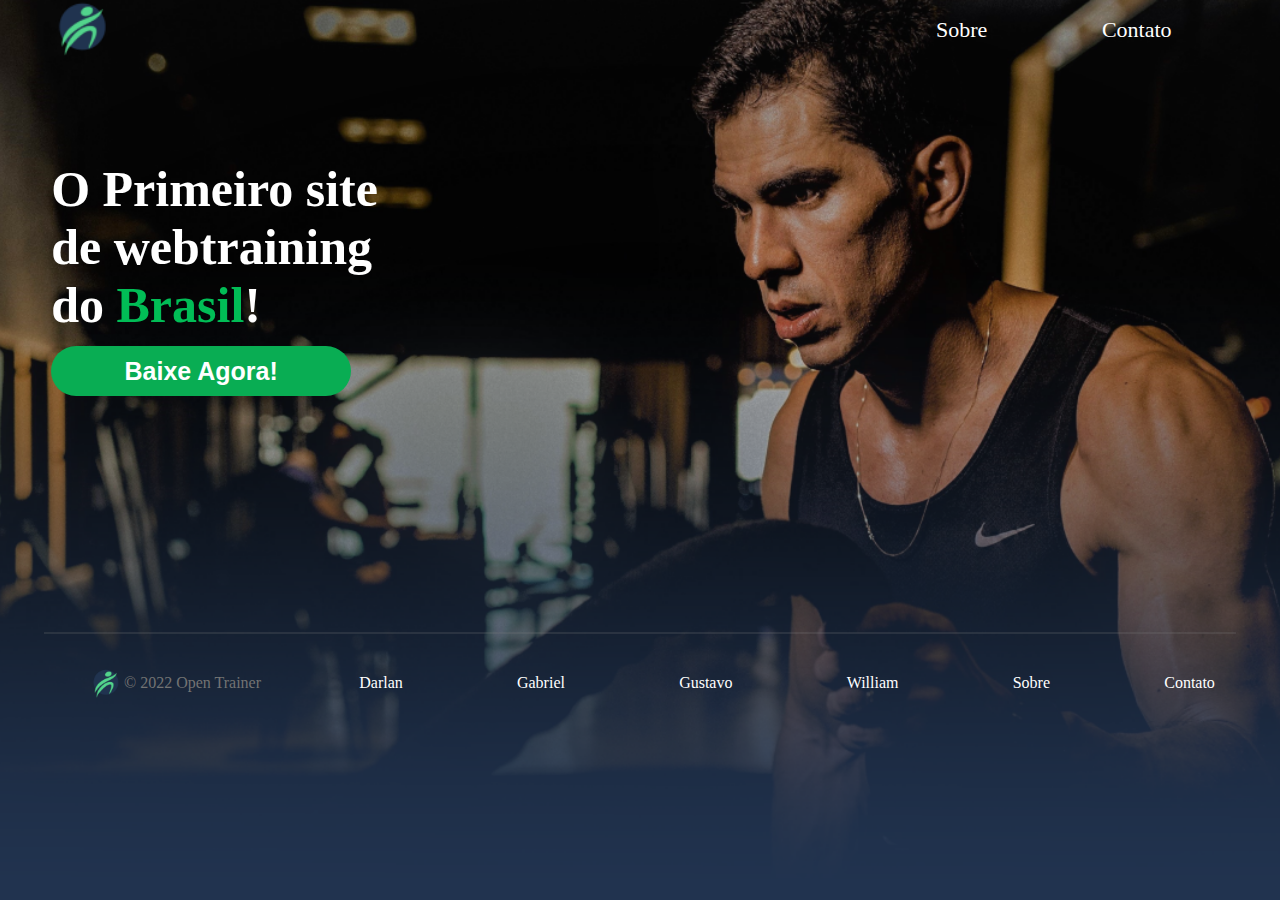
<file: index.html>
<!DOCTYPE html>
<html lang="pt-br">
<head>
    <meta charset="UTF-8">
    <meta http-equiv="X-UA-Compatible" content="IE=edge">
    <meta name="viewport" content="width=device-width, initial-scale=1.0">
    <link rel="shortcut icon" href="imagens/favicon.ico" type="image/x-icon">
    <link rel="stylesheet" href="style.css">
    <title>Open Trainer</title>
</head>
<body>
    <div class="conteudo">
      <header>
          <div><a href="/"><img src="imagens/open_trainer_50.png" alt="Logo" style="width: 65px;"></a></div>
          <div class="links">
              <a href="sobre.html">Sobre</a>
              <a href="contato.html">Contato</a>
          </div>
      </header>
      <main>
          <div class="titulo">
              <h1>O Primeiro site<br> de webtraining<br> do <span class="verde">Brasil</span>!<br>
              <a href="https://drive.google.com/file/d/1n7ZzUGiCaNwaFGM-pXfCf5dr-S-JQwgW/view?usp=sharing" target="_blank"><button class="button2">Baixe Agora!</button></a></h1>
          </div>
      </main>
      <footer>
        <hr color="grey" width="93%" style="opacity: 0.2;">
        <div class="footer-info-mobile">
          <div class="footer-logo">
            <div class="logo">
              <img src="imagens/open_trainer_50.png" alt="Logo" height="30px">
              <span>&copy; 2022 Open Trainer</span>
            </div>
          </div>
          <nav aria-label="footer" class="nav-list">
            <ul class="ul-list-mobile">
            </li>
            <li class="list-item"><a href="https://www.linkedin.com/in/darlan-joão/" target="_blank">Darlan</a></li>
            <li class="list-item"><a href="https://www.linkedin.com/in/gabriel-andrietti-3913a0247/" target="_blank">Gabriel</a></li>
            <li class="list-item"><a href="https://www.linkedin.com/in/gustavo-sena-gamer-47b8b224a/" target="_blank">Gustavo</a></li>
            <li class="list-item"><a href="https://www.linkedin.com/in/william-andrade-machado-1892091aa/" target="_blank">William</a></li>
            <li class="list-item"><a href="/sobre.html" target="_blank">Sobre</a></li>
            <li class="list-item"><a href="contato.html" target="_blank">Contato</a></li>
            </ul>
          </nav>
        </div>
        <div class="footer-info">
          <ul class="ul-list">
              <li class="logo">
                <img src="imagens/open_trainer_50.png" alt="Logo" height="30px" style="margin-top: -6px;">
                <span>&copy; 2022 Open Trainer</span>
              </li>
              <li class="list-item"><a href="https://www.linkedin.com/in/darlan-joão/" target="_blank">Darlan</a></li>
              <li class="list-item"><a href="https://www.linkedin.com/in/gabriel-andrietti-3913a0247/" target="_blank">Gabriel</a></li>
              <li class="list-item"><a href="https://www.linkedin.com/in/gustavo-sena-gamer-47b8b224a/" target="_blank">Gustavo</a></li>
              <li class="list-item"><a href="https://www.linkedin.com/in/william-andrade-machado-1892091aa/" target="_blank">William</a></li>
              <li class="list-item"><a href="/sobre.html">Sobre</a></li>
              <li class="list-item"><a href="contato.html">Contato</a></li>
          </ul>
        </div>
        <div>
          <span><br></span>
        </div>
      </footer>
    </div>
</body>
</html>
</file>
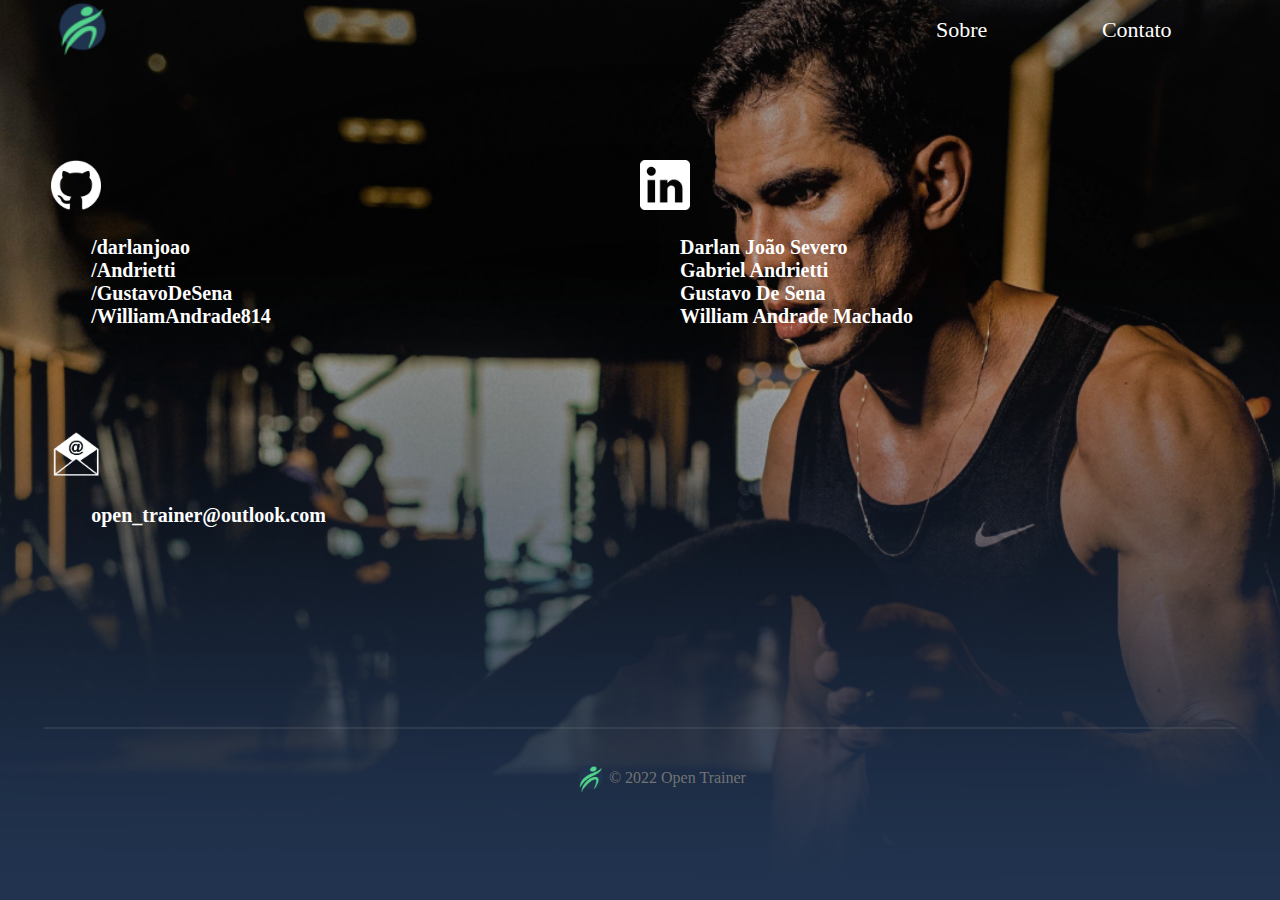
<file: contato.html>
<!DOCTYPE html>
<html lang="pt-br">
<head>
    <meta charset="UTF-8">
    <meta http-equiv="X-UA-Compatible" content="IE=edge">
    <meta name="viewport" content="width=device-width, initial-scale=1.0">
    <link rel="stylesheet" href="style.css">
    <link rel="shortcut icon" href="imagens/favicon.ico" type="image/x-icon">
    <title>Open Trainer</title>
</head>
<body>
    <div class="conteudo">
        <header>
            <div><a href="/"><img src="imagens/open_trainer_50.png" alt="Logo" style="width: 65px;"></a></div>
            <div class="links">
                <a href="sobre.html">Sobre</a>
                <a href="contato.html">Contato</a>
            </div>
        </header>
        <main>
            <div class="contato">
                <div>
                    <img src="imagens/github_logo.png" alt="" style="width: 50px;">
                    <div>
                        <ul class="contact-list" style="font-size: 20px;">
                            <li><a href="https://github.com/darlanjoao" target="_blank">/darlanjoao</a></li>
                            <li><a href="https://github.com/Andrietti" target="_blank">/Andrietti</a></li>
                            <li><a href="https://github.com/GustavoDeSena" target="_blank">/GustavoDeSena</a></li>
                            <li><a href="https://github.com/WilliamAndrade814" target="_blank">/WilliamAndrade814</a></li>
                        </ul>
                    </div>
                </div>
                <div>
                    <img src="imagens/linkedin_logo.png" alt="" style="width: 50px;">
                    <div>
                        <ul class="contact-list" style="font-size: 20px;">
                            <li><a href="https://www.linkedin.com/in/darlan-joão/" target="_blank">Darlan João Severo</a></li>
                            <li><a href="https://www.linkedin.com/in/gabriel-andrietti-3913a0247/" target="_blank">Gabriel Andrietti</a></li>
                            <li><a href="https://www.linkedin.com/in/gustavo-sena-gamer-47b8b224a/" target="_blank">Gustavo De Sena</a></li>
                            <li><a href="https://www.linkedin.com/in/william-andrade-machado-1892091aa/" target="_blank">William Andrade Machado</a></li>
                        </ul>
                    </div>
                </div>
                <div >
                    <img src="imagens/e-mail-logo.png" alt="" style="width: 50px;">
                    <div>
                        <ul class="contact-list" style="font-size: 20px;">
                        <li><a href="mailto:open_trainer@outlook.com">open_trainer@outlook.com</a></li>
                        </ul>
                    </div>
                </div>
                <div></div>
            </div>
        </main>
        <footer>
            <hr color="grey" width="93%" style="opacity: 0.2;">
            <div class="footer-info-mobile">
              <div class="footer-logo">
                <div class="logo">
                  <img src="imagens/open_trainer_50.png" alt="Logo" height="30px">
                  <span>&copy; 2022 Open Trainer</span>
                </div>
              </div>
              
            </div>
            <div class="footer-info">
              <ul class="ul-list">
                  <li class="logo">
                    <img src="imagens/open_trainer_50.png" alt="Logo" height="30px" style="margin-top: -6px;">
                    <span>&copy; 2022 Open Trainer</span>
              </ul>
            </div>
            <div>
              <span><br></span>
            </div>
          </footer>
    </div>
</body>
</html>
</file>
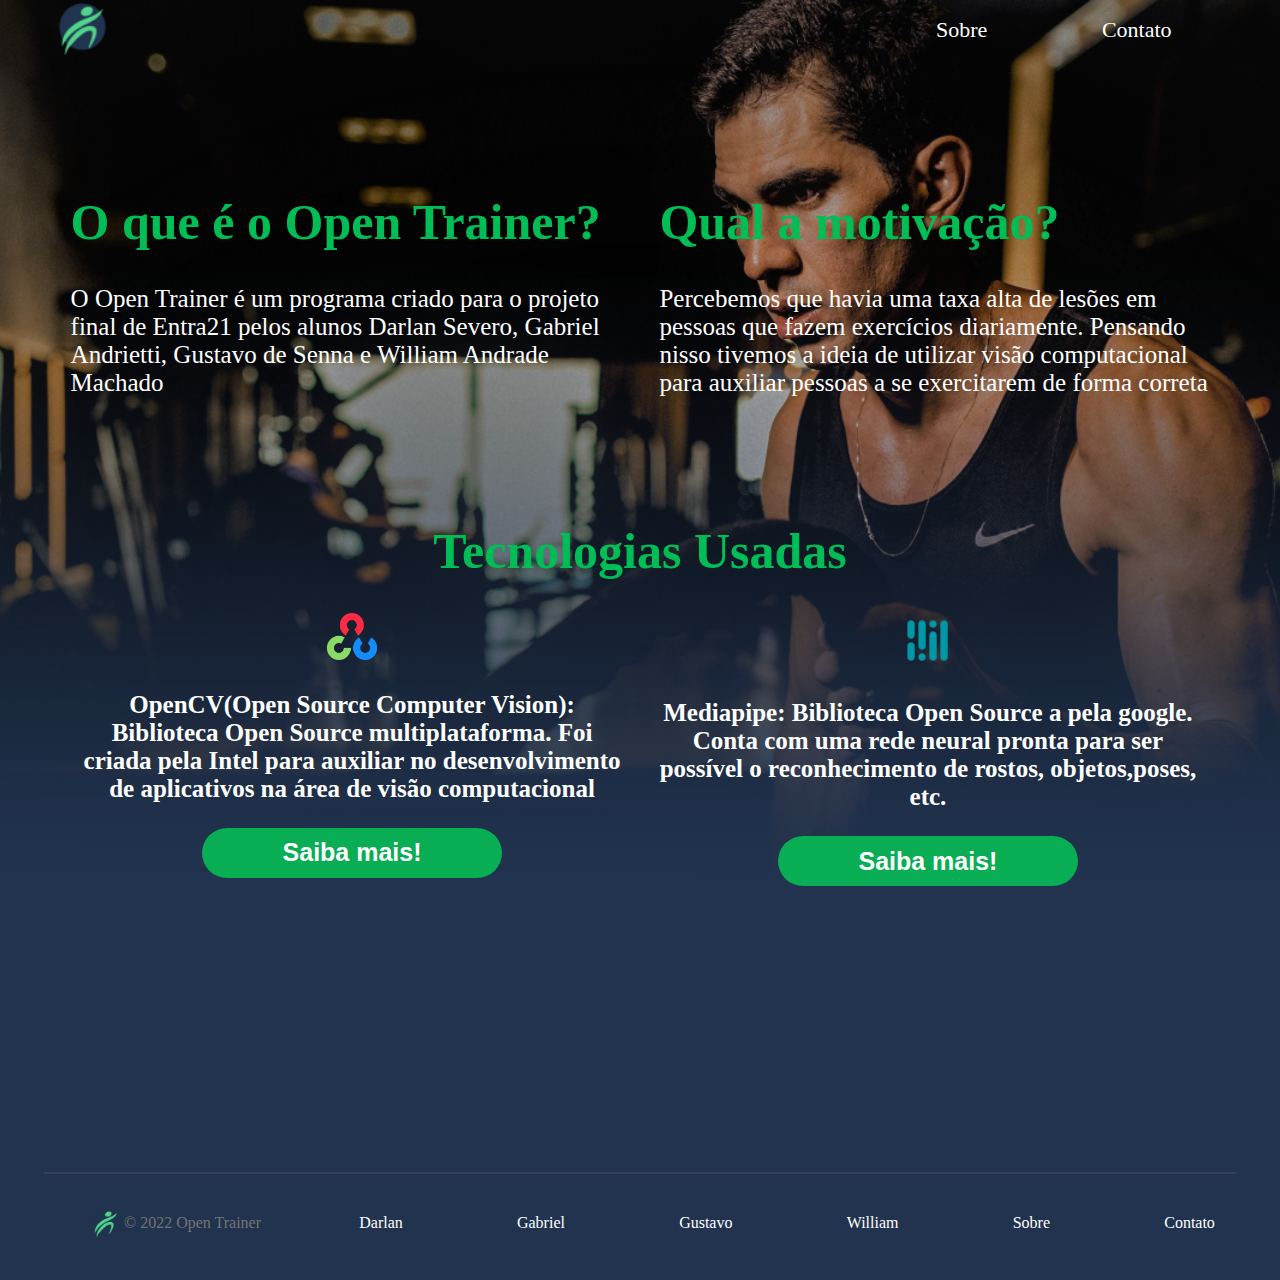
<file: sobre.html>
<!DOCTYPE html>
<html lang="pt-br">
<head>
    <meta charset="UTF-8">
    <meta http-equiv="X-UA-Compatible" content="IE=edge">
    <meta name="viewport" content="width=device-width, initial-scale=1.0">
    <link rel="stylesheet" href="style.css">
    <link rel="shortcut icon" href="imagens/favicon.ico" type="image/x-icon">
    <title>Open Trainer</title>
</head>
<body>
    <div class="conteudo">
        <header>
            <div><a href="/"><img src="imagens/open_trainer_50.png" alt="Logo" style="width: 65px;"></a></div>
            <div class="links">
                <a href="sobre.html">Sobre</a>
                <a href="contato.html">Contato</a>
            </div>
        </header>
        <main>
            <div class="sobre">
                <div>
                    <h1 class="verde">O que é o Open Trainer?</h1>
                    <p>O Open Trainer é um programa criado para o projeto final de Entra21 pelos alunos Darlan Severo, Gabriel Andrietti, Gustavo de Senna e William Andrade Machado</p>
                </div>
                <div>
                    <h1 class="verde">Qual a motivação?</h1>
                    <p>Percebemos que havia uma taxa alta de lesões em pessoas que fazem exercícios diariamente. Pensando nisso tivemos a ideia de utilizar visão computacional para auxiliar pessoas a se exercitarem de forma correta</p>
                </div>
            </div>
            <div class="titulo">
                <div>
                    <h1 class="verde" style="text-align: center;">Tecnologias Usadas</h1>
                </div>
                <div class="tech">
                    <div class="sobre-tech">
                        <div class="align"><img src="imagens/opencv_logo.png" alt="" width="50px"></div>
                        <p>OpenCV(Open Source Computer Vision): Biblioteca Open Source multiplataforma. Foi criada pela Intel para auxiliar no desenvolvimento de aplicativos na área de visão computacional</p>
                        <div class="align"><a href="https://opencv.org" target="_blank"><button class="saiba-mais">Saiba mais!</button></a></div>
                    </div>
                    <div class="sobre-tech">
                        <div class="align"><img src="imagens/mediapipe_logo.png" alt="" width="55px"></div>
                        <p>Mediapipe: Biblioteca Open Source a pela google. Conta com uma rede neural pronta para ser possível o reconhecimento de rostos, objetos,poses, etc.</p>
                        <div class="align"><a href="https://mediapipe.dev" target="_blank"><button class="saiba-mais">Saiba mais!</button></a></div>
                    </div>
                </div>
            </div>
        </main>
        <footer>
            <hr color="grey" width="93%" style="opacity: 0.2;">
            <div class="footer-info-mobile">
              <div class="footer-logo">
                <div class="logo">
                  <img src="imagens/open_trainer_50.png" alt="Logo" height="30px">
                  <span>&copy; 2022 Open Trainer</span>
                </div>
              </div>
              <nav aria-label="footer" class="nav-list">
                <ul class="ul-list-mobile">
                  </li>
                  <li class="list-item"><a href="https://www.linkedin.com/in/darlan-joão/" target="_blank">Darlan</a></li>
                  <li class="list-item"><a href="https://www.linkedin.com/in/gabriel-andrietti-3913a0247/" target="_blank">Gabriel</a></li>
                  <li class="list-item"><a href="https://www.linkedin.com/in/gustavo-sena-gamer-47b8b224a/" target="_blank">Gustavo</a></li>
                  <li class="list-item"><a href="https://www.linkedin.com/in/william-andrade-machado-1892091aa/" target="_blank">William</a></li>
                  <li class="list-item"><a href="/sobre.html" target="_blank">Sobre</a></li>
                  <li class="list-item"><a href="contato.html" target="_blank">Contato</a></li>
                </ul>
              </nav>
            </div>
            <div class="footer-info">
              <ul class="ul-list">
                  <li class="logo">
                    <img src="imagens/open_trainer_50.png" alt="Logo" height="30px" style="margin-top: -6px;">
                    <span>&copy; 2022 Open Trainer</span>
                  </li>
                </li>
                <li class="list-item"><a href="https://www.linkedin.com/in/darlan-joão/" target="_blank">Darlan</a></li>
                <li class="list-item"><a href="https://www.linkedin.com/in/gabriel-andrietti-3913a0247/" target="_blank">Gabriel</a></li>
                <li class="list-item"><a href="https://www.linkedin.com/in/gustavo-sena-gamer-47b8b224a/" target="_blank">Gustavo</a></li>
                <li class="list-item"><a href="https://www.linkedin.com/in/william-andrade-machado-1892091aa/" target="_blank">William</a></li>
                <li class="list-item"><a href="/sobre.html">Sobre</a></li>
                <li class="list-item"><a href="contato.html">Contato</a></li>
              </ul>
            </div>
            <div>
              <span><br></span>
            </div>
          </footer>
    </div>
</body>
</html>
</file>
<file: style.css>
body {
  background-color: #21334F;
  margin: 0;
  padding: 0;
  min-height: 100%;
  width: 100%;
}

.conteudo {
    background-image: url('imagens/fundos1.png');
    background-position: center;
    background-repeat: no-repeat;
    background-size: cover;
    position: absolute;
    height: 100%;
    width: 100%;
}

header {
    margin-left: 4%;
    margin-right: 4%;
    display: flex;
    justify-content: space-between;
}

main {
    margin-left: 4%;
    margin-right: 4%;
  }

.links {
  width: 350px;
  display: flex;
  justify-content: space-between;
}

.links a {
  font-size: 22px;
  margin: auto;
  color: white;
}

a {
  text-decoration: none;
}

a:hover {
  color: #01bd56;
  transition-duration: 0.4s;
}

.button2 {
  background-color: #09ad53;
  color: white;
  border: none;
  width: 300px;
  height: 50px;
  font-size: 25px;
  font-weight: bold;
  border-radius: 50px;
}

.button2:hover {
  background-color: #21334F;
  color: white;
  transition-duration: 0.4s;
}

.titulo {
  margin-top: 100px;
  font-size: 25px;
  color: white;
  font-weight: bold;
  margin-bottom: 20%;
}

.sobre {
  display: flex;
  justify-content: space-around;
  margin-top: 100px;
  font-size: 25px;
  color: white;
  font-weight: bold;
  flex-wrap: wrap;
}

.sobre div {
  max-width: 550px;
}

.sobre p {
  display: flex;
  flex-wrap: wrap;
  font-weight: normal;
}

.verde {
  color: #01bd56;
}

.sobre .verde {
  color: #01bd56;
}

.tech {
  display: flex;
  justify-content: space-evenly;
  flex-wrap: wrap;
}

.sobre-tech {
  margin-bottom: 50px;
}

.tech p {
  max-width: 550px;
  text-align: center;
}

.align {
  text-align: center;
}

.saiba-mais {
  text-align: center;
  background-color: #09ad53;
  color: white;
  border: none;
  width: 300px;
  height: 50px;
  font-size: 25px;
  font-weight: bold;
  border-radius: 50px;
}

.saiba-mais:hover {
  background-color: black;
  color: white;
  transition-duration: 0.4s;
}

.video {
  margin-top: 15%;
  margin-left: 1%;
}

.video h1 {
  color: #01bd56;
  font-size: 50px;
  text-align: center;
  text-shadow: 1px 1px #007434;
}

.video p {
  color: white;
  margin-top: 70px;
  margin-left: 4%;
  font-size: 20px;
}

.video .box{
  display: flex;
  align-items: center;
  justify-content: center;
  margin: auto;
  background-color: #09ad53;
  width: 300px;
  height: 300px;
  border-radius: 50px;
}

.video .text{
  margin: auto;
  height: auto;
  min-width: 300px;
  width: 40%;
  padding-bottom: 7%;
}

.box video{
  width: 95%;
  border-radius: 50px;
}

footer{
  margin-top: 100px;
}

.footer-info-mobile {
  display: flex;
  font-size: 16px;
  padding-top: 20px;
  padding-bottom: 8px;
  margin-top: 20px;
  position: relative;
  align-items: center;
  flex-wrap: wrap;
  flex-direction: column-reverse;
  box-sizing: border-box;
}

.footer-logo {
  display: flex;
  list-style-type: none;
  margin-bottom: 8px;
  justify-content: flex-start;
  flex-wrap: wrap;
  box-sizing: border-box;
  
}

.nav-list{
width: 100%;
display: block;
}

.ul-list-mobile {
  display: flex;
  list-style-type: none;
  margin-bottom: 8px;
  justify-content: center;
  flex-wrap: wrap;
  width: 100%;
  padding-left: 0;
  padding-top: 0;
  box-sizing: border-box;
  margin-block-start: 1em;
  margin-block-end: 1em;
  margin-inline-start: 0px;
  margin-inline-end: 0px;
  padding-inline-start: 40px;
}

.ul-list-mobile a {
  color:white;
}


.list-item {
  color:white;
  margin-right: 16px;
  display: list-item;
}

@media screen and (min-width: 800px) {
  .footer-info-mobile {
    display: none;
  }
}

.ul-list {
  font-size: 16px;
  padding-top: 20px;
  padding-bottom: 8px;
  margin-top: 20px;
  display: flex;
  list-style-type: none;
  justify-content: space-around;
  
}

.logo {
  display: flex;
  vertical-align: middle;
  color: rgb(115, 115, 115);
}

@media screen and (max-width: 800px) {
  .footer-info {
    display: none;
  }
}
.empty {
  font-size: 12px;
  color: var(--color-fg-muted);
  box-sizing: border-box;
}

.sobre h1 {
  color: white;
}

.contato {
  display: flex;
  justify-content: space-around;
  flex-wrap: wrap;
  margin-top: 100px;
  font-size: 25px;
  color: white;
  font-weight: bold;
  flex-wrap: wrap;
}

.contato div {
  width: 50%;
  min-width: 400px;
  margin-bottom: 50px;
}

.contact-list {
  list-style-type: none;
  text-align: left;
  text-decoration: none;
}

.contact-list a {
  color: white;
}

.contact-list a:hover {
  color: #01bd56;
  transition-duration: 00.4s;
}

.ul-list a {
  color: white;
}

.ul-list a:hover {
  color: #01bd56;
  transition-duration: 00.4s;
}
</file>
